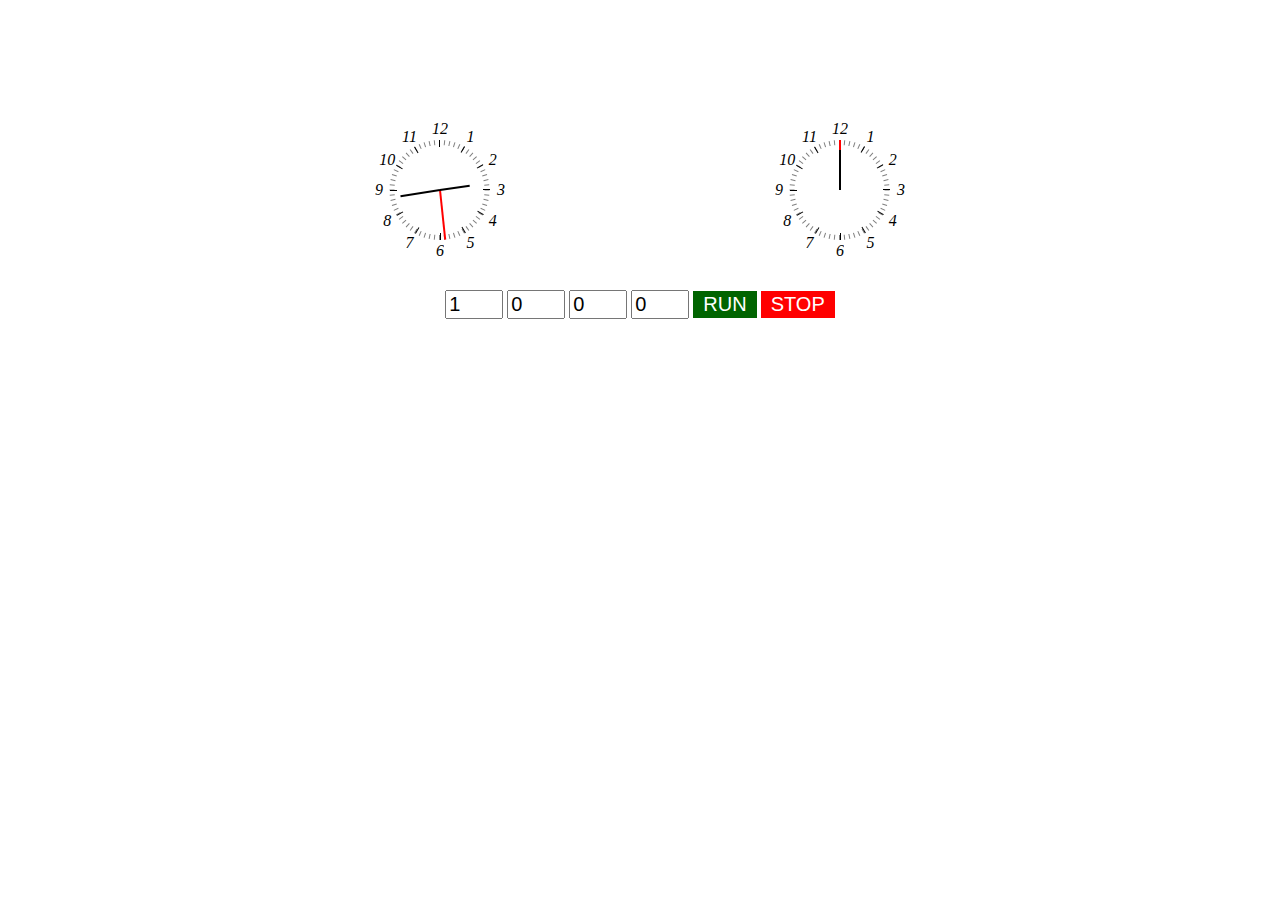
<file: clock/index.html>
<!doctype html>
<!--suppress CssUnusedSymbol -->
<html lang="en">
<head>
    <meta charset="UTF-8">
    <meta name="viewport"
          content="width=device-width, user-scalable=no, initial-scale=1.0, maximum-scale=1.0, minimum-scale=1.0">
    <meta http-equiv="X-UA-Compatible" content="ie=edge">
    <title>Document</title>
    <style>
        .clocks {
            margin: 100px auto 10px auto;
            max-width: 800px;
            display: flex;
            justify-content: space-around;
        }

        .controls {
            text-align: center;
        }

        .controls input {
            width: 50px;
            font-size: 20px;
        }

        .controls button {
            font-size: 20px;
            padding: 2px 10px;
            text-transform: uppercase;
            outline: none;
            border: none;
            cursor: pointer;
        }

        .controls button:active {
            color: gray;
        }

        .run {
            background: darkgreen;
            color: white;
        }

        .stop {
            background: red;
            color: white;
        }

        .clock {
            margin: 40px 20px;
            position: relative;
            height: 100px;
            width: 100px;
            /*border: 1px solid gray;*/
            border-radius: 100%;
        }

        .hour {
            text-align: center;
            width: 20px;
            height: 70px;
            position: absolute;
            top: -20px;
            left: 40px;
            transform-origin: center bottom;
            z-index: 2;
        }

        .hour i {
            display: block;
        }

        .hour:after {
            content: '';
            display: block;
            position: absolute;
            width: 1px;
            height: 7px;
            background: black;
            left: 9px;
            top: 20px;

        }

        .gauge {
            width: 1px;
            height: 50px;
            position: absolute;
            transform-origin: center bottom;
            top: 0;
            left: 49px;
            z-index: 1;
        }

        .gauge:before {
            content: '';
            display: block;
            width: 1px;
            height: 5px;
            background: gray;
            position: absolute;
            top: 0;
            left: 0;
        }


        .sec-arrow,
        .min-arrow,
        .hr-arrow {
            transform-origin: center bottom;
            position: absolute;
            left: 49px;
            width: 2px;
            background: black;
        }

        .sec-arrow {
            transition: cubic-bezier(.7, 2.3, .58, -0.24) 0.2s;
            background: red;
            height: 50px;
            top: 0;
            z-index: 3;
        }

        .min-arrow {
            animation-duration: 3600s;
            height: 40px;
            top: 10px;
            z-index: 4;
        }

        .hr-arrow {
            animation-duration: 86400s;
            height: 30px;
            top: 20px;
            z-index: 5;
        }
    </style>
</head>
<body>

<div class="clocks">
    <div class="clock running"></div>
    <div class="clock editable"></div>
</div>
<div class="controls">
    <!--suppress HtmlFormInputWithoutLabel -->
    <input class="speed" value="1" type="number">
    <!--suppress HtmlFormInputWithoutLabel -->
    <input class="time-input hr-input" type="number" value="0">
    <!--suppress HtmlFormInputWithoutLabel -->
    <input class="time-input min-input" type="number" value="0">
    <!--suppress HtmlFormInputWithoutLabel -->
    <input class="time-input sec-input" type="number" value="0">
    <button class="run">RUN</button>
    <button class="stop">STOP</button>
</div>


</body>

<script>
    const renderClock = (clock) => {
        const secArrow = document.createElement('div');
        secArrow.classList.add('sec-arrow');
        clock.append(secArrow);

        const minArrow = document.createElement('div');
        minArrow.classList.add('min-arrow');
        clock.append(minArrow);

        const hrArrow = document.createElement('div');
        hrArrow.classList.add('hr-arrow');
        clock.append(hrArrow);


        for (let i = 0; i < 60; i++) {
            const gauge = document.createElement('div');
            gauge.classList.add('gauge');
            gauge.style.transform = `rotate(${i * 360 / 60}deg)`
            clock.append(gauge);

        }

        for (let i = 0; i < 12; i++) {
            const hr = document.createElement('div');
            hr.classList.add('hour');

            const txt = document.createElement('i');
            txt.innerText = (i + 1).toString();
            hr.append(txt);

            const angle = (i + 1) * 360 / 12;
            hr.style.transform = `rotate(${angle}deg)`;
            txt.style.transform = `rotate(${-1 * angle}deg)`;
            clock.append(hr);
        }

        const handlers = [];

        let currentTime = [0, 0, 0]

        const triggerChange = () => {
            handlers.forEach(fn => fn(...currentTime.map(Math.floor)));
        }

        const normalizeCurrentTime = () => {
            currentTime = currentTime.map(v => parseInt(v, null)).map(v => isNaN(v) || v < 0 ? 0 : v);
            if (currentTime[2] >= 60) {
                currentTime[1]++;
            }
            if (currentTime[1] >= 60) {
                currentTime[0]++;
            }

            if (currentTime[2] < 0) {
                currentTime[2] = 59;
                currentTime[1]--;
            }
            if (currentTime[1] < 0) {
                currentTime[1] = 59;
                currentTime[0]--;
            }

            if (currentTime[0] < 0) {
                currentTime[0] = 23;
            }

            currentTime[0] = currentTime[0] % 24;
            currentTime[1] = currentTime[1] % 60;
            currentTime[2] = currentTime[2] % 60;

            currentTime[1] += currentTime[2] / 60;
            currentTime[0] += currentTime[1] / 60;
        }

        const updateTime = () => {
            normalizeCurrentTime();
            hrArrow.style.transform = `rotate(${(currentTime[0] % 12) * 360 / 12}deg)`;
            minArrow.style.transform = `rotate(${currentTime[1] * 360 / 60}deg)`;
            const k = (Math.floor(currentTime[0]) * 60 * 60 + Math.floor(currentTime[1]) * 60) * 360 / 60;
            secArrow.style.transform = `rotate(${k + (currentTime[2] * 360 / 60)}deg)`;
            triggerChange();

        }

        const incrementSecond = () => {
            currentTime[2]++;
            updateTime();
        }

        let interval;
        let speed = 1000;
        return {
            setTime: (hour, minute, second) => {

                currentTime = [hour, minute, second];
                updateTime();
            },
            run: () => {
                if (interval !== undefined) {
                    return;
                }
                interval = setInterval(incrementSecond, speed);
            },
            stop: () => {
                clearInterval(interval);
                interval = undefined;
            },
            onChange: (fn) => {
                handlers.push(fn);
            },
            isRunning: () => interval !== undefined,
            setSpeed: function (value) {
                const float = parseFloat(value);

                speed = isNaN(float) || float <= 0 ? 1000 : 1000 / value;
                if (this.isRunning()) {
                    this.stop();
                    this.run();
                }
            }
        };
    }

    const runningClockEl = document.querySelector('.running');
    const runningClock = renderClock(runningClockEl);


    const startOfDay = new Date();
    startOfDay.setHours(0, 0, 0, 0);

    const rotate = () => {
        const now = new Date();
        const msFromStart = now - startOfDay;
        runningClock.setTime((msFromStart / (1000 * 60 * 60)) % 24, (msFromStart / (1000 * 60)) % 60, Math.floor((msFromStart / 1000) % 60));
    }

    rotate();
    setInterval(() => {
        rotate();
    }, 1000)


    const editableClockEl = document.querySelector('.editable');
    const editableClock = renderClock(editableClockEl);
    editableClock.onChange((...time) => {
            time.forEach((v, i) => inputs[i].value = v);
        }
    );

    const inputs = [...document.querySelectorAll('.time-input')];
    document.addEventListener('change', (e) => {
        if (e.target.classList.contains('time-input')) {
            editableClock.setTime(...inputs.map(inp => parseInt(inp.value)));
        } else if (e.target.classList.contains('speed')) {
            editableClock.setSpeed(e.target.value);
        }
    });

    document.addEventListener('click', (e) => {
        const btn = e.target.closest('button');
        if (!btn) {
            return;
        }

        if (btn.classList.contains('run')) {
            editableClock.run();
        } else if (btn.classList.contains('stop')) {
            editableClock.stop();
        }
    });

</script>
</html>
</file>
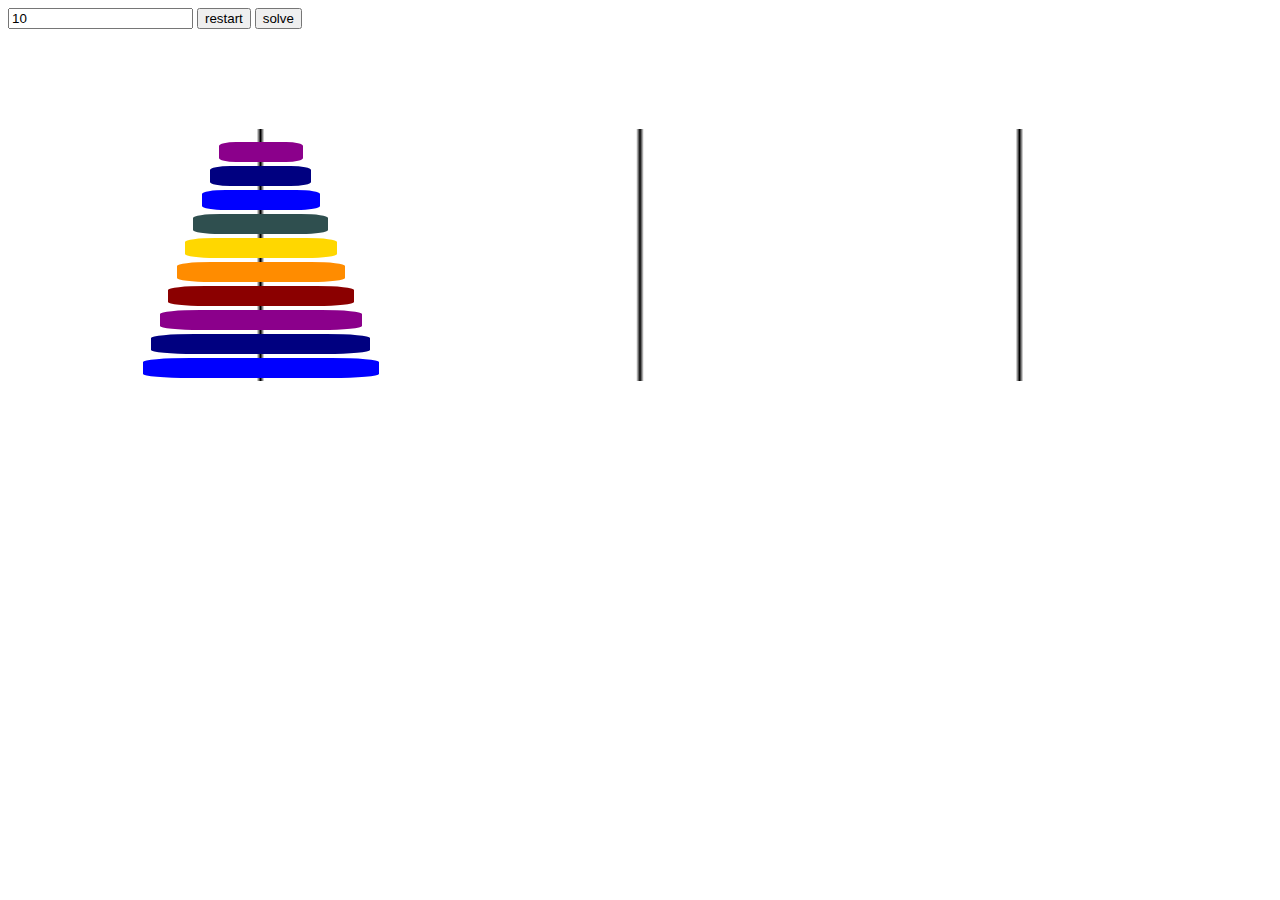
<file: hanoi/index.html>
<!doctype html>
<!--suppress CssUnusedSymbol -->
<html lang="en">
<head>
    <meta charset="UTF-8">
    <meta name="viewport"
          content="width=device-width, user-scalable=no, initial-scale=1.0, maximum-scale=1.0, minimum-scale=1.0">
    <meta http-equiv="X-UA-Compatible" content="ie=edge">
    <title>Hanoi tower</title>
    <style>
        #app {
            display: flex;
            width: 90%;
            margin: 100px auto;
        }

        .stick {
            cursor: pointer;
            width: 33%;
            border: 1px solid transparent;
            padding: 0 20px;
            height: 250px;
            display: flex;
            flex-direction: column;
            justify-content: flex-end;
            background: rgb(255, 255, 255);
            background: linear-gradient(90deg, rgba(255, 255, 255, 1) 0%, rgba(255, 255, 255, 1) 49%, rgba(0, 0, 0, 1) 50%, rgba(255, 255, 255, 1) 51%, rgba(255, 255, 255, 1) 100%);
        }

        .stick[data-selected="1"] .disk:first-child{
            border: 4px dashed red;
            /*background: gray !important;*/
        }

        .disk {
            box-sizing: border-box;
            margin: 2px auto;
            background: red;
            border-radius: 20%;
            height: 20px;
        }

        .error {
            font-size: 30px;
            text-align: center;
            color: white;
            background: darkred;
        }
    </style>
</head>
<body>

<!--suppress HtmlFormInputWithoutLabel -->
<input type="text" value="10">
<button class="restart">restart</button>
<button class="solve">solve</button>
<div id="app"></div>
<div class="error"></div>
<script>
    Array.prototype.getLast = function () {
        return this[this.length - 1];
    }

    const colors = [
        'darkmagenta',
        'navy',
        'blue',
        'darkslategrey',
        'gold',
        'darkorange',
        'darkred',
    ];

    /**
     * @type number[][]
     */
    let sticks = [[], [], []];

    const initDisks = (cnt, stick) => {
        sticks = [[], [], []];
        for (let i = cnt; i !== 0; i--) {
            sticks[stick].push(i);
        }
    }

    const moveDisk = (from, to) => {
        const srcStick = sticks[from];
        const dstStick = sticks[to];

        const srcDisk = srcStick.getLast();
        if (srcDisk === undefined) {
            throw new Error('disk not found in ' + from + 'stick');
        }
        const dstDisk = dstStick.getLast();
        if (dstDisk && dstDisk < srcDisk) {
            throw new Error('cannot move disk ' + srcDisk + ' to stick ' + to + ' there is smaller disk (' + dstDisk + ') exists');
        }

        //do move
        console.log('moving disk no %i from %i to %i', srcDisk, from, to);
        srcStick.pop();
        dstStick.push(srcDisk);
    }


    const render = (el) => {
        app.innerHTML = '';
        sticks.forEach((disks, i) => {
            const stickEl = document.createElement('div');
            stickEl.classList.add('stick');
            stickEl.dataset.num = i.toString();
            stickEl.dataset.selected = "0";
            disks.forEach(disk => {
                const color = colors[(disk - 1) % (colors.length)];
                const diskEl = document.createElement('div');
                diskEl.classList.add('disk');
                diskEl.style.width = (disk * 5 + 20) + '%'
                diskEl.style.background = color;
                stickEl.prepend(diskEl)
            })
            el.append(stickEl);
        })

    }

    const solve = (from, to, size = undefined) => {
        const srcStick = sticks[from];
        const n = size === undefined ? srcStick.length - 1 : size;
        let moves = [];
        if (n === 0) {
            moves.push([from, to]);
        } else {
            const tmp = 3 - from - to;
            moves = solve(from, tmp, n - 1);
            moves.push([from, to]);
            moves.push(...solve(tmp, to, n - 1));
        }
        return moves;

    }

    const input = document.querySelector('input');
    const error = document.querySelector('.error');

    const app = document.getElementById('app');
    initDisks(parseInt(input.value), 0);
    render(app);

    app.addEventListener('click', e => {
        const stick = e.target.closest('.stick');
        if (stick) {
            if (stick.dataset.selected === "1") {
                stick.dataset.selected = "0";
            } else {
                const sourceStick = document.querySelector('.stick[data-selected="1"]');
                if (sourceStick && sourceStick.dataset.selected === "1") {
                    //move
                    try {
                        moveDisk(sourceStick.dataset.num, stick.dataset.num);
                    } catch (e) {
                        error.innerText = '× ' + e;
                        setTimeout(() => error.innerText = '', 3000);
                    }
                    render(app)
                } else {
                    stick.dataset.selected = "1";
                }
            }
        }

    })

    const [restartBtn, solveBtn] = document.querySelectorAll('button');
    restartBtn.addEventListener('click', () => {
        initDisks(parseInt(input.value), 0);
        render(app);
    })


    const moveDelayed = async moves => {
        for (let move of moves) {
            await new Promise(resolve => {
                setTimeout(() => {
                    moveDisk(...move);
                    render(app);
                    resolve();
                }, 200)
            });
        }
    }

    solveBtn.addEventListener('click', () => {
        initDisks(parseInt(input.value), 0);
        render(app);
        const moves = solve(0, 1);
        moveDelayed(moves).then();

    })

</script>
</body>
</html>
</file>
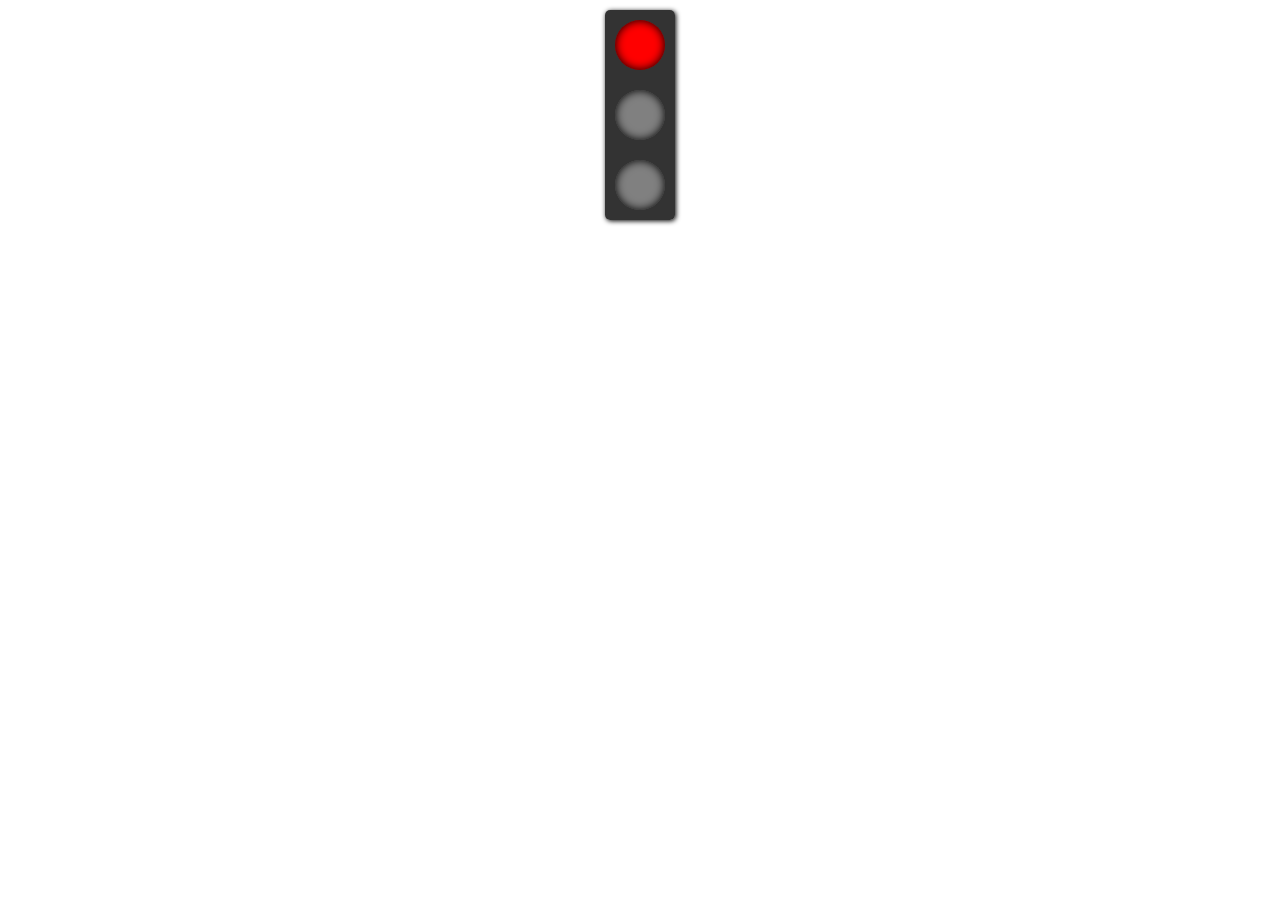
<file: signal/index.html>
<!DOCTYPE html>
<!--suppress CssUnusedSymbol -->
<html lang="en">
<head>
    <meta charset="UTF-8">
    <title>Светофор</title>
    <link rel="stylesheet" href="../lib/light/light.css">
    <style>
        .signal, .light {
            box-sizing: border-box;
        }

        .signal {
            display: flex;
            flex-direction: column;
            width: 70px;
            border-radius: 5px;
            background: rgba(0, 0, 0, 0.8);
            box-shadow: 1px 1px 5px;
            margin: 10px auto;

        }

        .signal.light {
            width: 50px;
            height: 50px;
            margin: 10px;
        }
    </style>
</head>
<body>
<div class="signal"></div>

<script type="module" src="main.js"></script>
</body>
</html>
</file>
<file: lib/light/light.css>
.light{
    width: 50px;
    height: 50px;
    border-radius: 50%;
    box-shadow: black inset 0 0 10px;
    margin: 10px;
}
</file>
